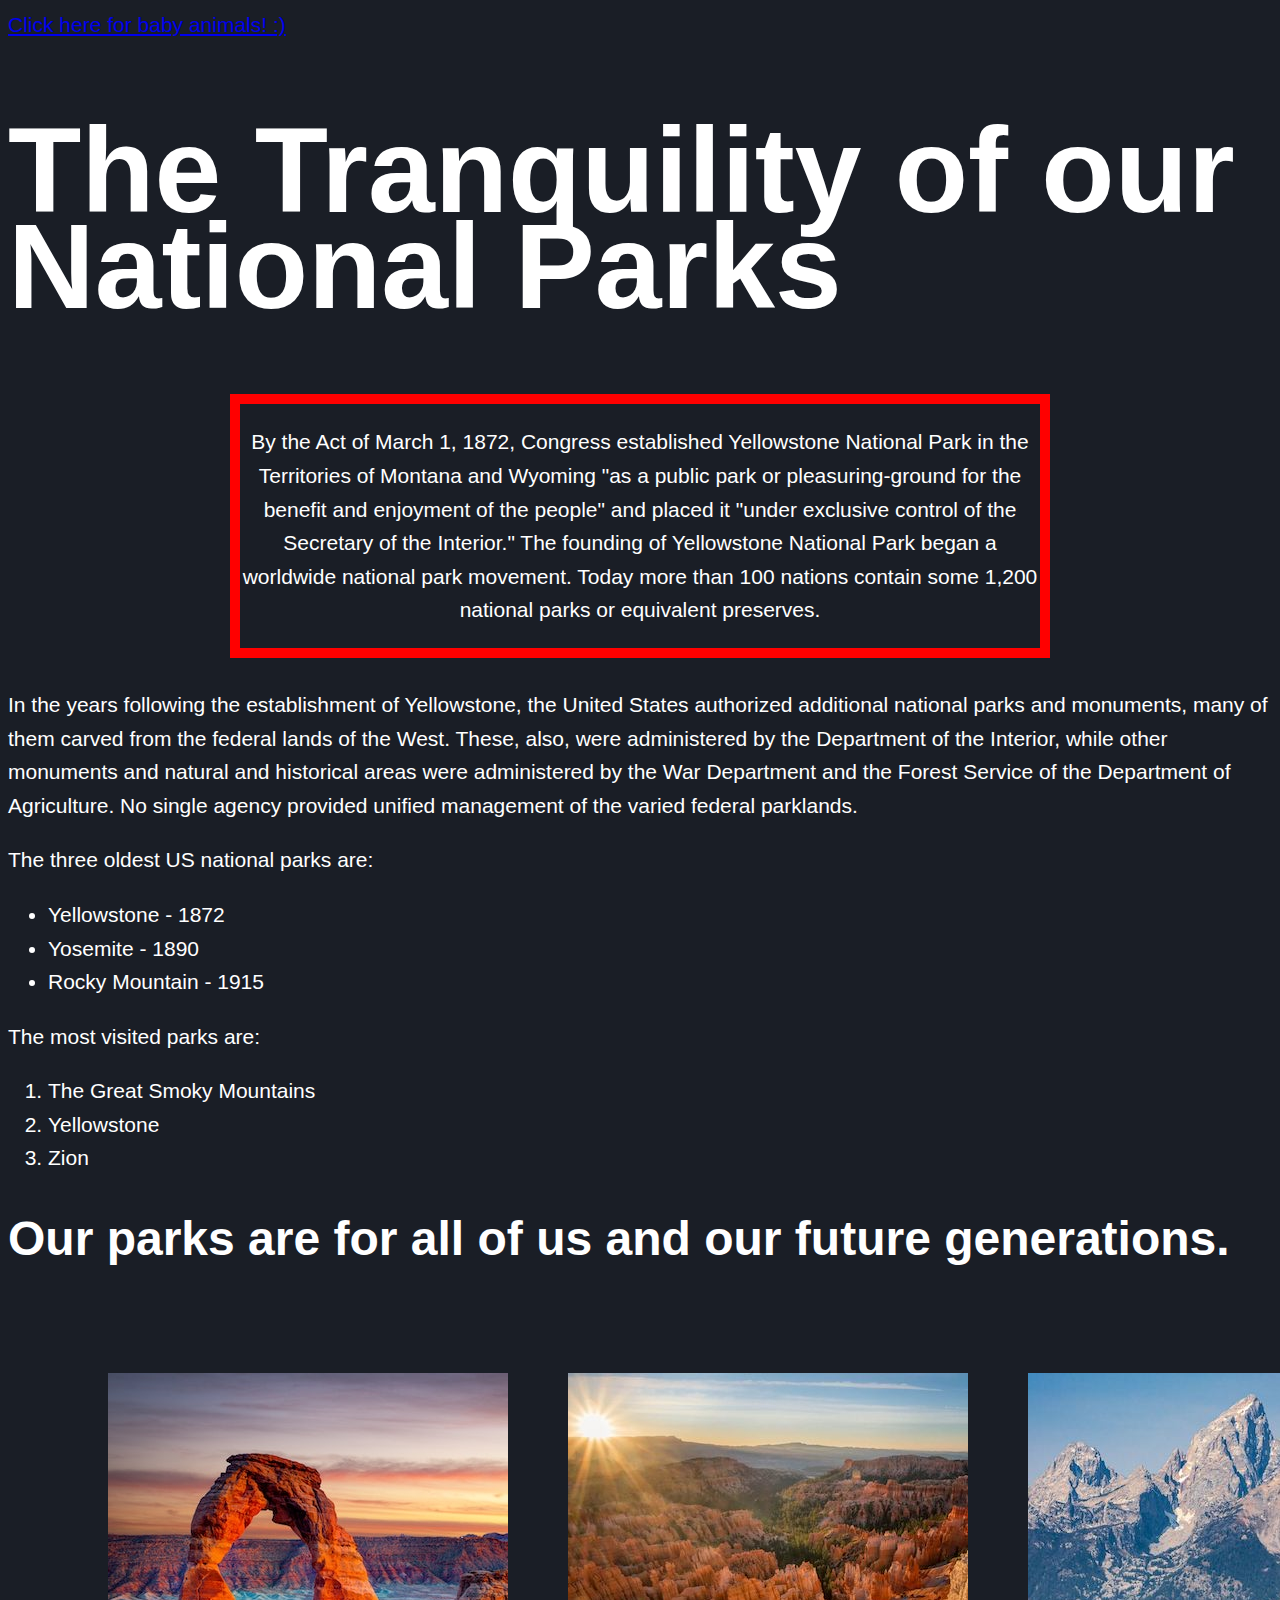
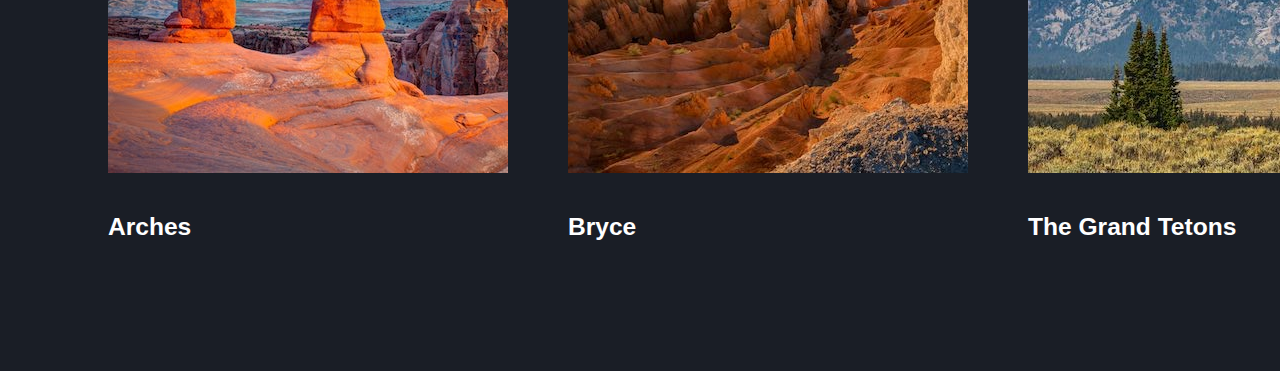
<file: index.html>
<!DOCTYPE html>
<html lang="en">

<head>
	<meta charset="UTF-8">
	<meta name="viewport" content="width=device-width, initial-scale=1.0">
	<title>Our National Parks</title>
	<link href="style.css" rel="stylesheet">
</head>
<a href="test.html"> Click here for baby animals! :) </a>
<body>

	<h1>The Tranquility of our National Parks</h1>

	<section class="text-center">
		<div class="container">
			<p>By the Act of March 1, 1872, Congress established Yellowstone National Park in the Territories of Montana and Wyoming
				"as a public park or pleasuring-ground for the benefit and enjoyment of the people" and placed it "under exclusive control
				of the Secretary of the Interior." The founding of Yellowstone National Park began a worldwide national park movement.
				Today more than 100 nations contain some 1,200 national parks or equivalent preserves.</p>
    </div><!-- close the container -->
        
	</section>

	<p>In the years following the establishment of Yellowstone, the United States authorized additional national parks and monuments,
		many of them carved from the federal lands of the West. These, also, were administered by the Department of the Interior,
		while other monuments and natural and historical areas were administered by the War Department and the Forest Service of
		the Department of Agriculture. No single agency provided unified management of the varied federal parklands.</p>

	<p>The three oldest US national parks are:</p>

	<ul>
		<li>Yellowstone - 1872</li>
		<li>Yosemite - 1890</li>
		<li>Rocky Mountain - 1915</li>
	</ul>

	<p>The most visited parks are:</p>

	<ol>
		<li>The Great Smoky Mountains</li>
		<li>Yellowstone</li>
		<li>Zion</li>
	</ol>

	<h2>Our parks are for all of us and our future generations.</h2>

	<div class="columns">
		<!-- column 1 -->
		<div class="col">
			<img src="images/Arches400.jpeg" alt="The grand arch">
      <h3>Arches</h3>
		</div>

    <!-- column 2 -->
    <div class="col">
      <img src="images/Bryce400.jpeg" alt="Bryce">
      <h3>Bryce</h3>
    </div>

    <!-- column 3 -->
    <div class="col">
      <img src="images/Tetons400.jpeg" alt="The Tetons">
      <h3>The Grand Tetons</h3>
    </div>
  </div> <!-- close columns -->

  </body>
  
</html>
</file>
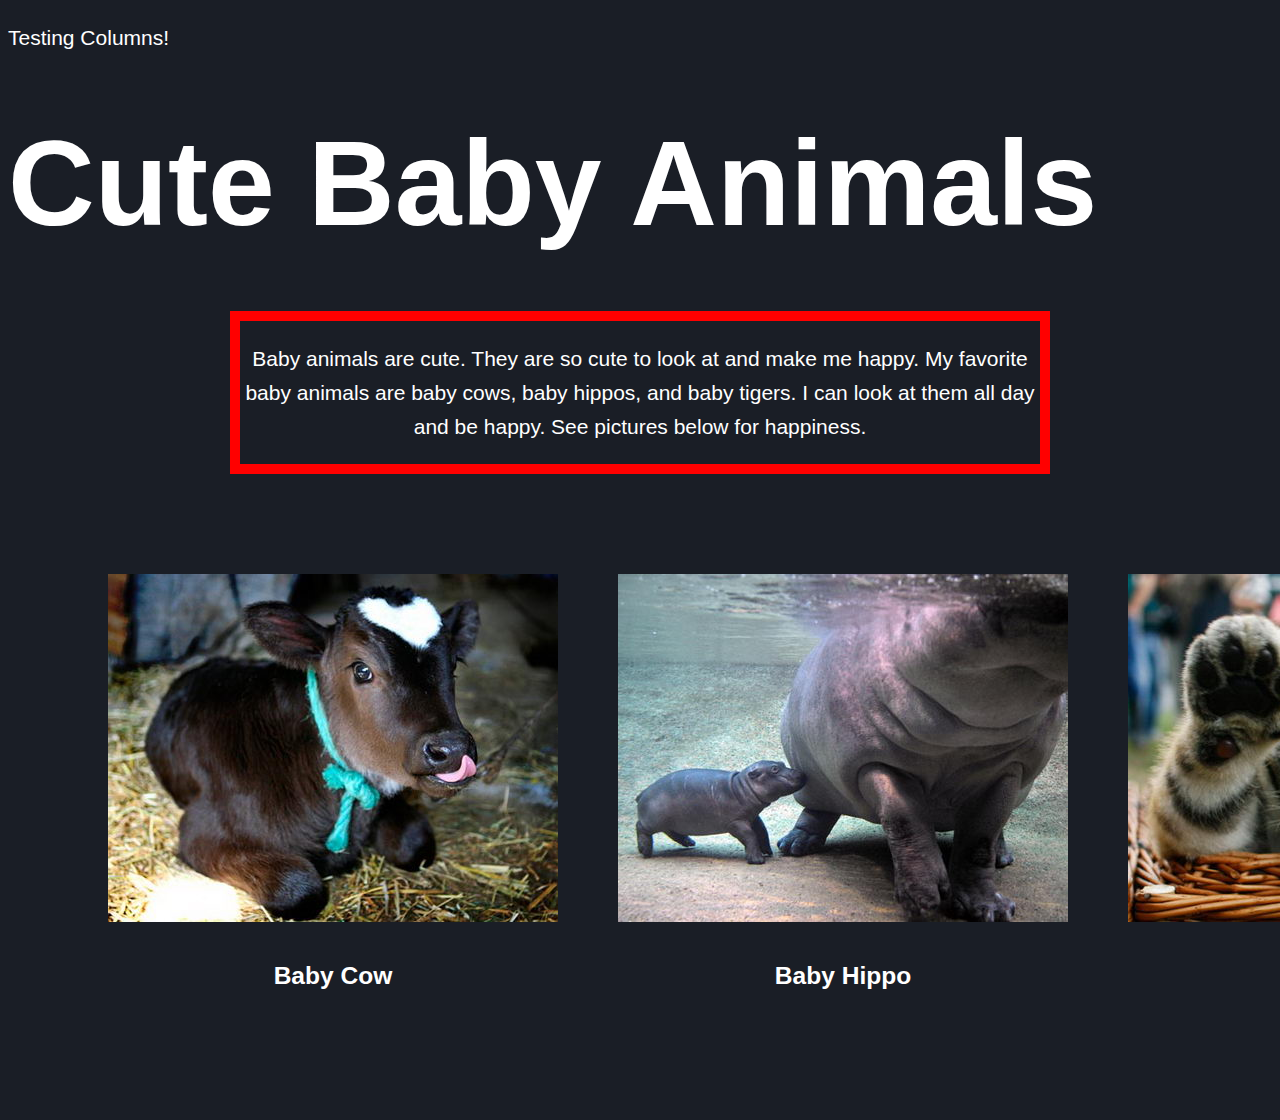
<file: test.html>
<!DOCTYPE html>
<html lang="en">


<head>
  <meta character="UTF-8">
  <meta name="viewport" content="width=device-width, initial-scale=1.0">
  <title>Page 2</title>
  <link href="style.css" rel="stylesheet">

  
  <link href="test.css rel=stylesheet">
</head>

<body>
  <p class="CustomHeader"> Testing Columns!</p>
  	<h1>Cute Baby Animals</h1>

  <section class="text-center">
		<div class="container">
			<p>Baby animals are cute. They are so cute to look at and make me happy. My favorite baby animals are baby cows, baby hippos, and baby tigers. I can look at them all day and be happy. See pictures below for happiness.</p>
    </div>
  
  <div class="columns">
    <div class="col">
      <img src="images/1.jpg" alt="Cow">
      <h3>Baby Cow</h3>
    </div>
  
    <div class="col">
      <img src="images/14.jpg" alt="Sunflower">
      <h3>Baby Hippo</h3>
    </div>

    <div class="col">
      <img src="images/16.jpg" alt="Tetons">
      <h3>Baby Tiger</h3>
    </div>
  </div>
  
  
  
</body>
</file>
<file: style.css>
body {
    font-family: 'PT Sans', sans-serif;
    line-height: 1.6;
    color: #fff; 
    background: #1A1E26; 
    font-size: 21px;
}

h1, h2, h3 {
    font-family: 'Source Sans Pro', sans-serif;
    font-weight: 900;
}

h1 {
    font-size: 120px;
    line-height: .8;
}

h2 {
    font-size: 48px;
    line-height: 1;
}

.text-center {
    text-align: center;
}

.container {
    width: 800px;
    margin-left: auto;
    margin-right: auto;
    border: 10px solid red;
}

.columns {
  display: flex;
  padding: 40px 40px 40px 40px;
}

div {
  margin: 30px;
}
</file>
